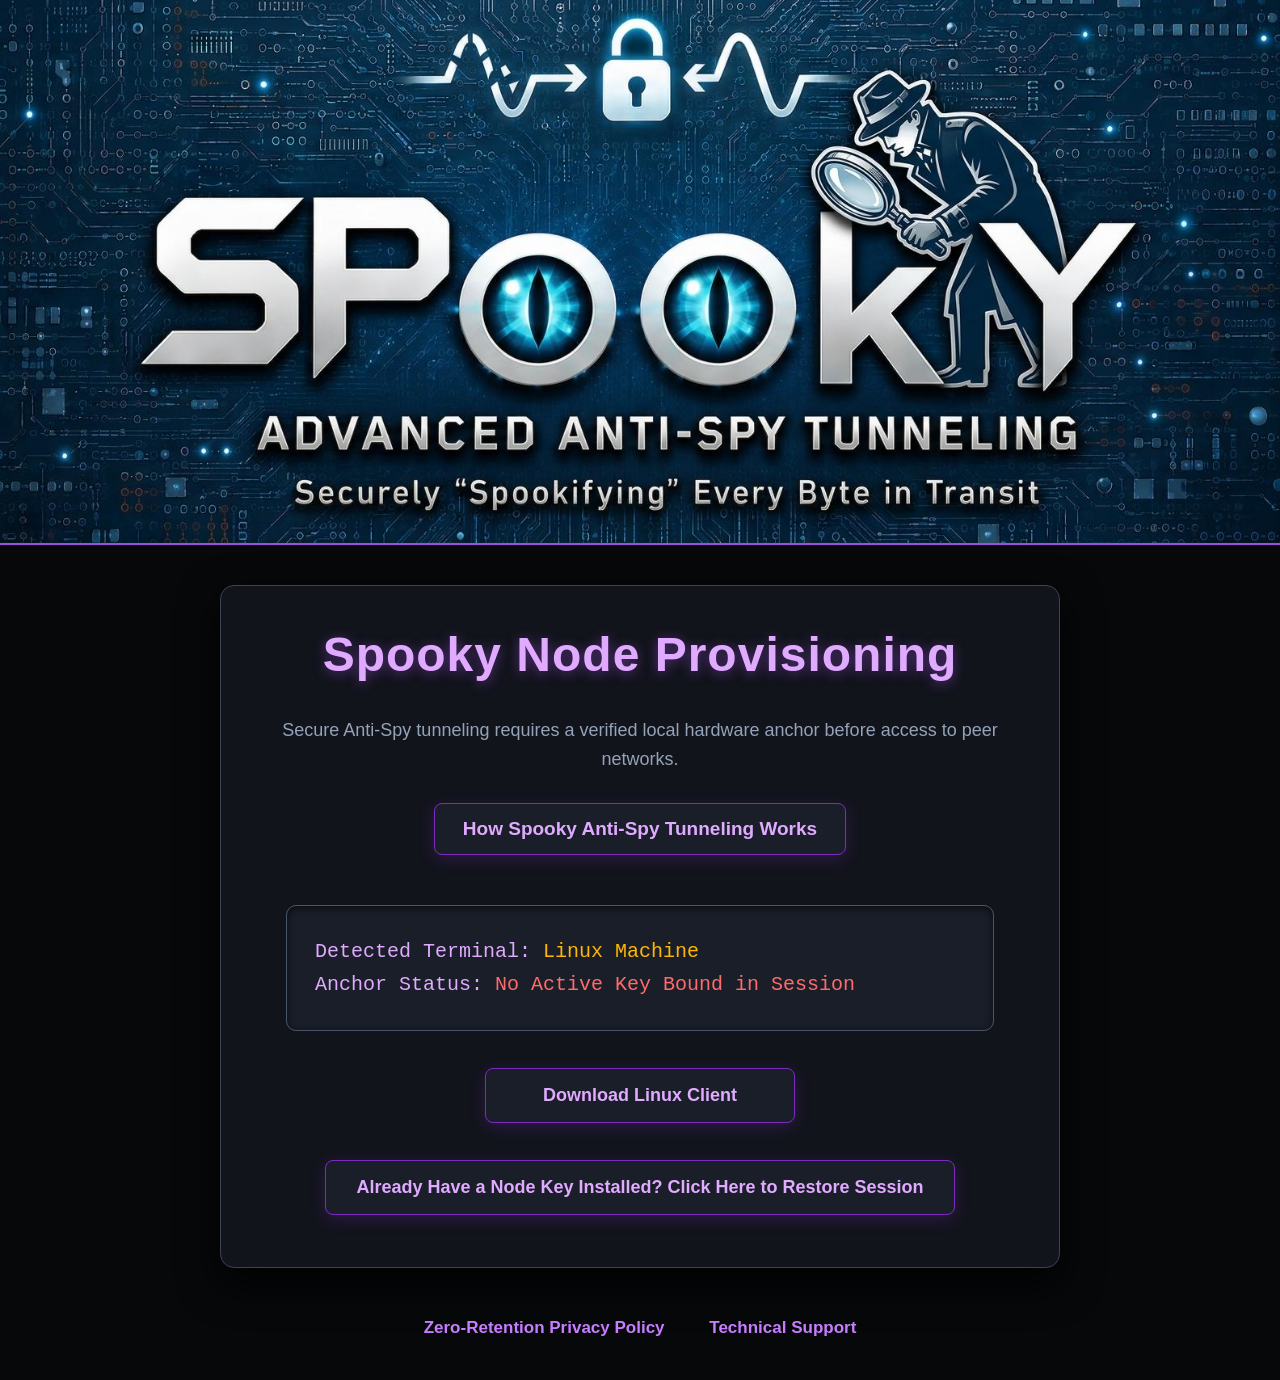
<file: index.html>
<!DOCTYPE html>
<html lang="en">
<head>
    <meta charset="UTF-8">
    <meta name="viewport" content="width=device-width, initial-scale=1.0">
    <title>Spookifyed.com | Secure Spooky Gateway</title>
    <style>
        body {
            font-family: 'Segoe UI', Tahoma, Geneva, Verdana, sans-serif;
            background-color: #07080a;
            color: #d1d5db;
            margin: 0;
            padding: 0;
            text-align: center;
            font-size: 18px;
        }
        .header-banner {
            background-color: #121316;
            padding: 0;
            border-bottom: 2px solid #9d4edd;
            width: 100%;
            box-sizing: border-box;
            overflow: hidden;
        }
        .header-banner img {
            width: 100%;
            height: auto;
            display: block;
            margin: 0;
            object-fit: cover;
        }
        .module-banner {
            background-color: #121316;
            padding: 0;
            border-bottom: 3px solid #9d4edd;
            width: 100%;
            box-sizing: border-box;
            overflow: hidden;
            box-shadow: 0 4px 25px rgba(157, 78, 221, 0.3);
        }
        .module-banner img {
            width: 100%;
            height: auto;
            display: block;
            margin: 0;
            object-fit: cover;
        }
        .container {
            max-width: 840px;
            margin: 40px auto;
            padding: 40px;
            background: #12141c;
            border-radius: 14px;
            border: 1px solid #3b4252;
            box-shadow: 0 15px 40px rgba(0,0,0,0.9);
            box-sizing: border-box;
            text-align: center;
        }
        /* Edge-to-edge scaled heading rule */
        h1 {
            color: #e0aaff;
            font-size: clamp(32px, 4.5vw, 48px);
            margin-top: 0;
            letter-spacing: 1px;
            text-shadow: 0 2px 12px rgba(157, 78, 221, 0.5);
            width: 100%;
            text-align: center;
            line-height: 1.2;
            box-sizing: border-box;
            padding: 0 1rem;
            word-break: keep-all;
            white-space: nowrap;
        }
        h3 {
            color: #e0aaff;
            border-bottom: 1px solid #3b4252;
            padding-bottom: 12px;
            margin-top: 30px;
            font-size: 24px;
            width: 100%;
            text-align: center;
            letter-spacing: 0.5px;
        }
        p {
            color: #94a3b8;
            line-height: 1.6;
            font-size: 18px;
        }
        /* Glowing Dark Button Styling */
        .btn {
            display: inline-block;
            width: auto;
            min-width: 310px;
            max-width: 100%;
            background: #1a1e29;
            color: #e0aaff;
            padding: 16px 30px;
            margin: 12px auto;
            text-decoration: none;
            font-weight: 700;
            border-radius: 8px;
            text-align: center;
            transition: all 0.25s ease;
            cursor: pointer;
            border: 1px solid #7b2cbf;
            box-sizing: border-box;
            font-size: 18px;
            box-shadow: 0 4px 15px rgba(123, 44, 191, 0.25);
        }
        .btn:hover {
            background: #252b3b;
            color: #ffffff;
            border-color: #9d4edd;
            transform: translateY(-2px);
            box-shadow: 0 0 25px rgba(157, 78, 221, 0.8), inset 0 0 10px rgba(157, 78, 221, 0.4);
        }
        .btn-secondary {
            background: #1a1e29;
            color: #c77dff;
            border: 1px solid #7b2cbf;
        }
        .btn-secondary:hover {
            background: #252b3b;
            color: #ffffff;
            box-shadow: 0 0 25px rgba(157, 78, 221, 0.8), inset 0 0 10px rgba(157, 78, 221, 0.4);
        }
        .btn-activate {
            background: #1a1e29;
            color: #4ea8de;
            border: 1px solid #3a86ff;
            box-shadow: 0 4px 15px rgba(58, 134, 255, 0.25);
            font-size: 19px;
        }
        .btn-activate:hover {
            background: #252b3b;
            color: #ffffff;
            border-color: #4ea8de;
            box-shadow: 0 0 25px rgba(58, 134, 255, 0.8), inset 0 0 10px rgba(58, 134, 255, 0.4);
        }
        .btn-subscribe {
            background: #ffb703;
            color: #0b0c10;
            font-size: 19px;
            border: none;
            font-weight: 800;
            box-shadow: 0 4px 15px rgba(255, 183, 3, 0.3);
        }
        .btn-subscribe:hover {
            background: #f0a500;
            color: #0b0c10;
            transform: translateY(-2px);
            box-shadow: 0 0 25px rgba(255, 183, 3, 0.8);
        }
        .btn-small-link {
            background: #1a1e29;
            color: #e0aaff;
            border: 1px solid #7b2cbf;
            font-size: 19px;
            padding: 14px 28px;
            margin: 12px auto 25px auto;
            min-width: auto;
            box-shadow: 0 4px 15px rgba(123, 44, 191, 0.25);
        }
        .btn-small-link:hover {
            background: #252b3b;
            color: #ffffff;
            border-color: #9d4edd;
            box-shadow: 0 0 25px rgba(157, 78, 221, 0.8), inset 0 0 10px rgba(157, 78, 221, 0.4);
        }
        .intro-card {
            background: #1a1e29;
            border: 1px solid #3b4252;
            padding: 30px;
            border-radius: 10px;
            margin-bottom: 30px;
            line-height: 1.7;
            text-align: left;
        }
        .intro-card h2 {
            color: #e0aaff;
            font-size: 26px;
            margin-top: 0;
            text-align: center;
            border-bottom: 1px solid #3b4252;
            padding-bottom: 12px;
        }
        .intro-card ol {
            margin: 15px 0 0 25px;
            padding: 0;
        }
        .intro-card li {
            margin-bottom: 14px;
            color: #e2e8f0;
            font-size: 17px;
        }
        .intro-card strong {
            color: #ffb703;
        }
        /* Boosted Telemetry Box Container */
        .telemetry-box {
            background: #1a1e29;
            border: 1px solid #4a5568;
            padding: 24px 28px;
            border-radius: 10px;
            margin: 25px auto;
            font-family: monospace;
            font-size: 20px;
            color: #e0aaff;
            text-align: left;
            max-width: 650px;
            box-shadow: inset 0 2px 8px rgba(0,0,0,0.6);
        }
        .telemetry-box div {
            margin: 10px 0;
        }
        .portal-view {
            display: none;
        }
        .operations-menu-container {
            display: block;
        }
        .active-module {
            display: none;
            background: #1a1e29;
            border: 1px solid #7b2cbf;
            padding: 30px;
            border-radius: 10px;
            margin-top: 20px;
            text-align: left;
        }
        input[type="email"], input[type="text"], input[type="file"] {
            width: 100%;
            padding: 15px;
            margin: 12px 0 20px 0;
            background: #07080a;
            border: 1px solid #4a5568;
            color: #fff;
            border-radius: 8px;
            box-sizing: border-box;
            font-size: 17px;
        }
        input[type="email"]:focus, input[type="text"]:focus {
            border-color: #9d4edd;
            outline: none;
            box-shadow: 0 0 10px rgba(157, 78, 221, 0.4);
        }
        .instruction-box {
            background: #1a1e29;
            border: 2px solid #ffb703;
            padding: 25px;
            border-radius: 10px;
            margin: 30px auto;
            font-size: 17px;
            color: #e2e8f0;
            line-height: 1.7;
            display: none;
            text-align: left;
            max-width: 650px;
        }
        .instruction-box ol {
            margin: 15px 0 0 25px;
            padding: 0;
        }
        .instruction-box li {
            margin-bottom: 12px;
        }
        .feedback-panel {
            display: none;
            margin-top: 20px;
            padding: 18px;
            border-radius: 8px;
            font-size: 17px;
            line-height: 1.6;
            text-align: left;
        }
        .feedback-success {
            background: rgba(123, 44, 191, 0.2);
            border: 1px solid #9d4edd;
            color: #e0aaff;
        }
        .feedback-warning {
            background: rgba(255, 183, 3, 0.2);
            border: 1px solid #ffb703;
            color: #ffb703;
        }
        .vendor-list {
            background: #1a1e29;
            border: 1px solid #3b4252;
            padding: 22px;
            border-radius: 10px;
            margin-top: 30px;
            font-size: 17px;
            color: #e0aaff;
            text-align: left;
        }
        .vendor-list ul {
            margin: 12px 0 0 25px;
            padding: 0;
            color: #94a3b8;
        }
        .vendor-list li {
            margin-bottom: 10px;
        }
        .vendor-list a {
            color: #c77dff;
            text-decoration: underline;
            font-weight: bold;
        }
        .vendor-list a:hover {
            color: #ffffff;
        }
        .footer-links {
            margin-top: 50px;
            font-size: 17px;
            text-align: center;
            padding-bottom: 40px;
        }
        .footer-links a {
            color: #c77dff;
            margin: 0 20px;
            text-decoration: none;
            font-weight: 600;
            transition: color 0.2s;
        }
        .footer-links a:hover {
            color: #e0aaff;
            text-shadow: 0 0 8px rgba(157, 78, 221, 0.5);
        }
    </style>
</head>
<body>
    <!-- Dynamic Landing Header -->
    <div id="landing-header" class="header-banner">
        <img id="landing-logo-img" src="SPOOKY_Logo_new_user.png" alt="Spooky Service Logo">
    </div>

    <!-- Interior Module Banner -->
    <div id="module-banner" class="module-banner" style="display:none;">
        <img id="module-banner-img" src="spooky_banner.png" alt="Spooky Operations Banner">
    </div>

    <div class="container">
        <!-- VIEW 1: ONE-BUTTON STEP-BY-STEP DYNAMIC ONBOARDING -->
        <div id="view-onboarding" class="portal-view">
            <h1>Spooky Node Provisioning</h1>
            <p style="text-align: center;">Secure Anti-Spy tunneling requires a verified local hardware anchor before access to peer networks.</p>
            
            <div>
                <button onclick="switchModule('how-it-works')" class="btn btn-small-link">How Spooky Anti-Spy Tunneling Works</button>
            </div>
            
            <div class="telemetry-box">
                <div>Detected Terminal: <span id="os-name-display" style="color: #ffb703;">Detecting...</span></div>
                <div>Anchor Status: <span id="anchor-status-display" style="color: #ff6b6b;">No Active Key Bound in Session</span></div>
            </div>

            <div id="single-action-container">
                <button id="primary-action-btn" class="btn" onclick="handleClientDownload();">Download Windows Client</button>
            </div>

            <div id="desktop-instructions" class="instruction-box">
                <strong style="color: #ffb703; font-size: 19px; display: block; margin-bottom: 10px;">IMPORTANT SETUP & SECURITY NOTICE:</strong>
                <ol id="instruction-steps"></ol>
                <a id="continue-download-btn" href="#" class="btn" download="SpookyInitializer.exe" onclick="handleContinueDownload();" style="margin-top: 18px; background: #1a1e29; color: #4ea8de; border: 1px solid #3a86ff;">Continue to Download</a>
                <button onclick="resetDownloadFlow();" class="btn btn-secondary" style="margin-top: 12px;">Return to Main Gateway</button>
            </div>

            <div id="activation-btn-container" style="display:none; margin-top: 25px;">
                <button onclick="verifyLocalNode()" class="btn btn-activate">Activate Node & Enter Spooky Gateway</button>
            </div>

            <div id="restore-session-container">
                <button onclick="verifyLocalNode()" class="btn" style="margin-top: 25px;">Already Have a Node Key Installed? Click Here to Restore Session</button>
            </div>
            
            <div id="onboarding-feedback" class="feedback-panel"></div>
        </div>

        <!-- VIEW 2: OPERATIONS MENU -->
        <div id="view-menu" class="portal-view">
            <div id="operations-menu-wrapper" class="operations-menu-container">
                <h1 style="font-size: 38px; letter-spacing: 2px; width: 100%;">Spooky Operations Menu</h1>
                <p style="text-align: center;">Hardware Anchor Authenticated. Spooky Gateway Active.</p>
                
                <div>
                    <button onclick="switchModule('how-it-works')" class="btn btn-small-link">How Spooky Anti-Spy Tunneling Works</button>
                </div>
                
                <div class="telemetry-box">
                    <div>Terminal Architecture: <span id="os-active-display" style="color: #e0aaff;">Active Node</span></div>
                    <div>Spooky Key Anchor: <span id="active-key-display" style="color: #ffb703;">Loading...</span></div>
                </div>

                <div style="margin-top: 30px; display: flex; flex-direction: column; align-items: center; gap: 6px;">
                    <button onclick="switchModule('file-transfer')" class="btn">Spooky Secure Peer-to-Peer File Transfer</button>
                    <button onclick="switchModule('video-1on1')" class="btn">Spooky One-on-One Peer Video Conference</button>
                    <button onclick="switchModule('video-group')" class="btn">Spooky Multiparty Group Video Conference</button>
                </div>

                <div style="background: #07080a; border: 1px solid #ffb703; padding: 25px; border-radius: 10px; margin-top: 35px; text-align: left;">
                    <h3 style="color: #ffb703; margin-top: 0; border-bottom: 1px solid #ffb703; text-align: center; font-size: 26px; letter-spacing: 0.8px; padding-bottom: 15px;">
                        Spooky Access Tiers & Subscriptions
                    </h3>
                    <p style="font-size: 16px; color: #94a3b8; text-align: center;">Choose your billing schedule to maintain continuous unthrottled node transmission priority.</p>
                    <div style="display: flex; gap: 12px; margin-top: 18px; flex-wrap: wrap;">
                        <a href="https://buy.stripe.com/your_monthly_link_placeholder" target="_blank" class="btn btn-subscribe" style="flex: 1; min-width: 220px; margin:0; text-align:center;">Monthly Plan ($19/mo)</a>
                        <a href="https://buy.stripe.com/your_annual_link_placeholder" target="_blank" class="btn btn-subscribe" style="flex: 1; min-width: 220px; margin:0; text-align:center;">Annual Plan ($190/yr - Save 16%)</a>
                    </div>
                </div>

                <div class="vendor-list">
                    <strong>Authorized Subscribing Storefront:</strong>
                    <ul>
                        <li><a href="https://bounceairbags.com/tester.html" target="_blank">Bounce Safety Systems LLC</a> (Hardware Safety & Smart Media Testing Portal)</li>
                    </ul>
                </div>
            </div>
        </div>

        <!-- MODULE 1: FILE TRANSFER -->
        <div id="mod-file-transfer" class="active-module">
            <h1 style="font-size: 32px; letter-spacing: 1px; width: 100%; text-align: center; line-height: 1.3;">
                Spooky Secure Peer-to-Peer<br>File Transfer Portal
            </h1>
            <p style="text-align:center;">Enter the recipient's email address. Spooky interrogates their node status instantly.</p>
            <label>Recipient Email Address:</label>
            <input type="email" id="transferEmail" placeholder="recipient@domain.com">
            <label>Select File to Transfer:</label>
            <input type="file" id="transferFile">
            <div style="text-align: center;">
                <button onclick="executeFileTransfer()" class="btn" style="margin-top:18px;">Interrogate Recipient & Send File</button>
            </div>
            <div id="transfer-feedback" class="feedback-panel"></div>
            <div style="text-align: center; margin-top: 18px;">
                <button onclick="closeModules()" class="btn btn-secondary">Back to Spooky Operations Menu</button>
            </div>
        </div>

        <!-- MODULE 2: ONE-ON-ONE VIDEO -->
        <div id="mod-video-1on1" class="active-module">
            <h1 style="font-size: 32px; letter-spacing: 1px; width: 100%; text-align: center; line-height: 1.3;">
                Spooky One-on-One<br>Peer Video Conference
            </h1>
            <p style="text-align:center;">Enter your colleague's email address to establish a zero-retention encrypted video link.</p>
            <label>Recipient Email Address:</label>
            <input type="email" id="callEmail1on1" placeholder="recipient@domain.com">
            <div style="text-align: center;">
                <button onclick="executeCall1on1()" class="btn" style="margin-top:18px;">Interrogate Recipient & Start Video Stream</button>
            </div>
            <div id="call1on1-feedback" class="feedback-panel"></div>
            <div style="text-align: center; margin-top: 18px;">
                <button onclick="closeModules()" class="btn btn-secondary">Back to Spooky Operations Menu</button>
            </div>
        </div>

        <!-- MODULE 3: GROUP VIDEO -->
        <div id="mod-video-group" class="active-module">
            <h1 style="font-size: 32px; letter-spacing: 1px; width: 100%; text-align: center; line-height: 1.3;">
                Spooky Multiparty<br>Group Video Conference
            </h1>
            <p style="text-align:center;">Host a multi-node secure conference room. Provide a room tag and invite participant emails below.</p>
            <label>Conference Room Tag / Name:</label>
            <input type="text" id="groupRoomName" value="Spooky-Conference-Room">
            <label>Participant Email Addresses (comma separated):</label>
            <input type="text" id="groupEmails" placeholder="colleague1@domain.com, colleague2@domain.com">
            <div style="text-align: center;">
                <button onclick="executeGroupCall()" class="btn" style="margin-top:18px;">Open Group Video Stream & Generate Invite Link</button>
            </div>
            <div id="group-feedback" class="feedback-panel"></div>
            <div style="text-align: center; margin-top: 18px;">
                <button onclick="closeModules()" class="btn btn-secondary">Back to Spooky Operations Menu</button>
            </div>
        </div>

        <!-- MODULE 4: HOW SPOOKY WORKS -->
        <div id="mod-how-it-works" class="active-module">
            <div class="intro-card" style="display: block; border: none; padding: 0; background: transparent;">
                <h1 style="font-size: 32px; letter-spacing: 1px; width: 100%; text-align: center; line-height: 1.3;">
                    How Spooky Anti-Spy<br>Tunneling Works
                </h1>
                <p style="font-size: 17px; color: #94a3b8; margin-bottom: 15px;">
                    <strong>Ecosystem Overview:</strong> The Spooky Sovereign ecosystem provides decentralized commercial infrastructure, secure hardware-bound token validation, and direct AWS SES transmission routing without intermediate cloud bloat.
                </p>
                <p style="font-size: 17px; color: #94a3b8; margin-bottom: 15px;">
                    Traditional internet security relies on passwords and digital certificates that can be stolen, intercepted, or decrypted in transit. Project Spooky changes the rules at the physics and data layer. We chose the name <strong>"Spooky"</strong> because Albert Einstein described quantum entanglement as <em>"spooky action at a distance."</em> The Spooky process is the most secure method for file transfer or live streaming audio and video ever engineered.
                </p>
                <p style="font-size: 17px; color: #94a3b8; margin-bottom: 15px;">
                    <strong>Security Architecture:</strong> All nodes operate under strict zero-retention guidelines. Cryptographic handshakes are handled directly at the protocol level, ensuring complete operational privacy across distributed networks.
                </p>
                <ol style="text-align: left; margin: 18px 0 18px 25px;">
                    <li style="margin-bottom: 12px; color: #e2e8f0;"><strong>Hardware-Rooted Handshake:</strong> When you initialize your node, our client analyzes your device's unique physical properties to generate a 100% unique cryptographic anchor. This identity stays locked on your device and is never stored on our servers—leveraging a stateless, zero-knowledge architecture.</li>
                    <li style="margin-bottom: 12px; color: #e2e8f0;"><strong>Carrier Deconstruction in Transit:</strong> Files and media sent through our network are mathematically fragmented across a high-frequency stream. If intercepted in mid-transfer, the payload is completely dead, unreadable, and missing the structural data required to assemble it.</li>
                    <li style="margin-bottom: 12px; color: #e2e8f0;"><strong>Seamless Zero-Footprint Restructuring:</strong> When a secure <strong>.spooky</strong> container reaches the target terminal, your local hardware anchor seamlessly reassembles and reconstructs the data in real time. Simply double-click any incoming <code>filename.spooky</code> file, and your system automatically executes zero-footprint decryption using your bound hardware key.</li>
                </ol>
                <p style="font-size: 16px; color: #e0aaff; text-align: center; margin-top: 25px; font-weight: bold; letter-spacing: 0.5px;">
                    No centralized user accounts &bull; No server-side logs &bull; Zero interception risk
                </p>
            </div>
            <div style="text-align: center;">
                <button onclick="closeModules()" class="btn btn-secondary" style="margin-top:25px;">Back to Spooky Menu/Gateway</button>
            </div>
        </div>
    </div>

    <div class="footer-links">
        <a href="privacy.html">Zero-Retention Privacy Policy</a>
        <a href="support.html">Technical Support</a>
    </div>

    <script>
        const userAgent = navigator.userAgent || navigator.vendor || window.opera;
        let detectedOS = "windows";
        let osDisplayName = "Windows Terminal";
        if (/android/i.test(userAgent)) {
            detectedOS = "android";
            osDisplayName = "Android Mobile Device";
        } else if (/iPad|iPhone|iPod/.test(userAgent) && !window.MSStream) {
            detectedOS = "ios";
            osDisplayName = "iOS Mobile Device";
        } else if (/mac/i.test(userAgent)) {
            detectedOS = "mac";
            osDisplayName = "macOS Workstation";
        } else if (/linux/i.test(userAgent)) {
            detectedOS = "linux";
            osDisplayName = "Linux Machine";
        }
        
        document.getElementById('os-name-display').innerText = osDisplayName;
        document.getElementById('os-active-display').innerText = osDisplayName;
        
        const actionBtn = document.getElementById('primary-action-btn');
        const instructionsBox = document.getElementById('desktop-instructions');
        const instructionSteps = document.getElementById('instruction-steps');
        const continueDownloadBtn = document.getElementById('continue-download-btn');
        const restoreSessionContainer = document.getElementById('restore-session-container');
        const activationBtnContainer = document.getElementById('activation-btn-container');
        
        if (detectedOS === 'windows') {
            actionBtn.innerText = "Download Windows Client";
            continueDownloadBtn.setAttribute("href", "SpookyInitializer.exe");
            continueDownloadBtn.setAttribute("download", "SpookyInitializer.exe");
            instructionSteps.innerHTML = `
                <li><strong>Browser Warning:</strong> If your browser warns the file is dangerous or suspicious, click the menu/arrow next to the download and select <strong>"Download suspicious file"</strong> or <strong>"Keep anyway"</strong>. (Sovereign skunkworks software does not use commercial publisher tags).</li>
                <li><strong>Windows SmartScreen:</strong> When you run the file, Windows will display a blue shield. Click <strong>"More info"</strong>, then click <strong>"Run anyway"</strong>.</li>
                <li><strong>Node Execution:</strong> The DOS console will extract your hardware components, bind your cryptographic seed to local system cache, and ask you to press Enter for final cleanup.</li>
                <li><strong>Gateway Activation:</strong> Return here and click the green <strong>"Activate Node & Enter Spooky Gateway"</strong> button.</li>
            `;
        } else if (detectedOS === 'mac') {
            actionBtn.innerText = "Download macOS Client";
            continueDownloadBtn.setAttribute("href", "SpookyInitializer.command");
            continueDownloadBtn.setAttribute("download", "SpookyInitializer.command");
            instructionSteps.innerHTML = `
                <li>Open Terminal and run: <code>chmod +x SpookyInitializer.command</code></li>
                <li>Right-click the file in Finder and select <strong>Open</strong> to bypass Gatekeeper.</li>
                <li>Press Enter in terminal, return here, and click <strong>"Activate Node & Enter Spooky Gateway"</strong>.</li>
            `;
        } else if (detectedOS === 'linux') {
            actionBtn.innerText = "Download Linux Client";
            continueDownloadBtn.setAttribute("href", "SpookyInitializer.sh");
            continueDownloadBtn.setAttribute("download", "SpookyInitializer.sh");
            instructionSteps.innerHTML = `
                <li>Open your terminal and run: <code>sudo bash SpookyInitializer.sh</code></li>
                <li>Return here and click <strong>"Activate Node & Enter Spooky Gateway"</strong>.</li>
            `;
        } else if (detectedOS === 'ios' || detectedOS === 'android') {
            actionBtn.innerText = "Initialize " + (detectedOS === 'ios' ? 'iOS' : 'Android') + " Secure Anchor";
            continueDownloadBtn.style.display = 'none';
            continueDownloadBtn.onclick = function(e) { e.preventDefault(); provisionMobileDirect(); };
        }

        function handleClientDownload() {
            if (detectedOS !== 'ios' && detectedOS !== 'android') {
                instructionsBox.style.display = 'block';
                actionBtn.style.display = 'none';
                restoreSessionContainer.style.display = 'none';
            }
        }

        function resetDownloadFlow() {
            instructionsBox.style.display = 'none';
            actionBtn.style.display = 'block';
            restoreSessionContainer.style.display = 'block';
            activationBtnContainer.style.display = 'none';
        }

        function handleContinueDownload() {
            sessionStorage.setItem('client_downloaded', 'true');
            activationBtnContainer.style.display = 'block';
        }

        if (sessionStorage.getItem('client_downloaded') === 'true') {
            instructionsBox.style.display = 'block';
            actionBtn.style.display = 'none';
            restoreSessionContainer.style.display = 'none';
            activationBtnContainer.style.display = 'block';
        }

        async function provisionMobileDirect() {
            const fb = document.getElementById('onboarding-feedback');
            fb.style.display = 'block';
            fb.className = 'feedback-panel feedback-success';
            fb.innerHTML = "Querying device hardware telemetry & generating 256-bit Spooky key...";
            
            const entropy = navigator.userAgent + screen.width + "x" + screen.height + (navigator.hardwareConcurrency || 4) + (new Date().getTimezoneOffset());
            const encoder = new TextEncoder();
            const data = encoder.encode(entropy + "MOBILE_SPOOKY_SALT_2026");
            const hashBuffer = await crypto.subtle.digest('SHA-256', data);
            const hashArray = Array.from(new Uint8Array(hashBuffer));
            const hexKey = "KEY-MOB-" + hashArray.map(b => b.toString(16).padStart(2, '0')).join('').substring(0, 16).toUpperCase();
            
            localStorage.setItem('spooky_node_installed', 'true');
            localStorage.setItem('spooky_sovereign_node_id', hexKey);
            
            setTimeout(() => {
                fb.innerHTML = "Hardware Anchor Verified & Locked: <strong>" + hexKey + "</strong>. Opening Spooky Operations...";
                setTimeout(() => {
                    document.querySelectorAll('.active-module').forEach(m => m.style.display = 'none');
                    document.getElementById('mod-how-it-works').style.display = 'none';
                    document.getElementById('module-banner').style.display = 'none';
                    document.getElementById('landing-header').style.display = 'block';
                    checkSovereignState();
                }, 900);
            }, 600);
        }

        function getPersistentSovereignKey() {
            return localStorage.getItem('spooky_sovereign_node_id') || sessionStorage.getItem('spooky_sovereign_node_id');
        }

        function checkSovereignState() {
            let storedKey = getPersistentSovereignKey();
            const logoImg = document.getElementById('landing-logo-img');
            if (storedKey) {
                document.getElementById('view-onboarding').style.display = 'none';
                document.getElementById('operations-menu-wrapper').style.display = 'block';
                document.getElementById('view-menu').style.display = 'block';
                document.getElementById('mod-how-it-works').style.display = 'none';
                document.getElementById('active-key-display').innerText = storedKey + " (Active & Bound)";
                logoImg.src = "SPOOKY_Logo.png";
            } else {
                document.getElementById('view-menu').style.display = 'none';
                document.getElementById('view-onboarding').style.display = 'block';
                logoImg.src = "SPOOKY_Logo_new_user.png";
            }
        }

        function verifyLocalNode() {
            const machineHash = Math.abs((navigator.hardwareConcurrency || 4) * 31 + (screen.width || 1920)).toString(36).toUpperCase();
            const permanentKey = "KEY-SPKY-" + machineHash + "-WIN";
            
            localStorage.setItem('spooky_node_installed', 'true');
            localStorage.setItem('spooky_sovereign_node_id', permanentKey);
            sessionStorage.removeItem('client_downloaded');
            
            const fb = document.getElementById('onboarding-feedback');
            fb.style.display = 'block';
            fb.className = 'feedback-panel feedback-success';
            fb.innerHTML = "Local Hardware Anchor Authenticated: <strong>" + permanentKey + "</strong>. Loading Operations Menu...";
            
            setTimeout(() => {
                document.querySelectorAll('.active-module').forEach(m => m.style.display = 'none');
                document.getElementById('mod-how-it-works').style.display = 'none';
                document.getElementById('module-banner').style.display = 'none';
                document.getElementById('landing-header').style.display = 'block';
                checkSovereignState();
            }, 900);
        }

        function switchModule(moduleName) {
            document.getElementById('view-onboarding').style.display = 'none';
            document.getElementById('operations-menu-wrapper').style.display = 'none';
            document.querySelectorAll('.active-module').forEach(m => m.style.display = 'none');
            
            const targetModule = document.getElementById('mod-' + moduleName);
            targetModule.style.display = 'block';
            
            const bannerImg = document.getElementById('module-banner-img');
            if (moduleName === 'how-it-works' && !getPersistentSovereignKey()) {
                bannerImg.src = "spooky_banner_new_user.png";
            } else {
                bannerImg.src = "spooky_banner.png";
            }
            
            document.getElementById('landing-header').style.display = 'none';
            document.getElementById('module-banner').style.display = 'block';
            window.scrollTo({ top: 0, behavior: 'smooth' });
        }

        function closeModules() {
            document.querySelectorAll('.active-module').forEach(m => m.style.display = 'none');
            document.getElementById('mod-how-it-works').style.display = 'none';
            
            let storedKey = getPersistentSovereignKey();
            if (storedKey) {
                document.getElementById('operations-menu-wrapper').style.display = 'block';
                document.getElementById('view-menu').style.display = 'block';
            } else {
                document.getElementById('view-onboarding').style.display = 'block';
            }
            
            document.getElementById('module-banner').style.display = 'none';
            document.getElementById('landing-header').style.display = 'block';
            window.scrollTo({ top: 0, behavior: 'smooth' });
        }

        async function executeFileTransfer() {
            const email = document.getElementById('transferEmail').value.trim();
            const fileInput = document.getElementById('transferFile');
            const feedback = document.getElementById('transfer-feedback');
            
            feedback.style.display = 'block';
            
            if (!email || !email.includes('@')) {
                feedback.className = 'feedback-panel feedback-warning';
                feedback.innerHTML = "<strong>Error:</strong> Please enter a valid recipient email address.";
                return;
            }
            if (fileInput.files.length === 0) {
                feedback.className = 'feedback-panel feedback-warning';
                feedback.innerHTML = "<strong>Error:</strong> Please select a file to transfer.";
                return;
            }
            
            const file = fileInput.files[0];
            const formData = new FormData();
            formData.append('email', email);
            formData.append('file', file);
            
            feedback.className = 'feedback-panel feedback-warning';
            feedback.innerHTML = "<strong>Interrogating Node & Packaging Payload...</strong> Please wait.";
            
            try {
                const response = await fetch('http://127.0.0.1:5000/transfer', {
                    method: 'POST',
                    body: formData
                });
                const result = await response.json();
                
                if (response.ok) {
                    feedback.className = 'feedback-panel feedback-success';
                    feedback.innerHTML = `<strong>Spooky Transmission Successful:</strong> Active Spooky Key verified for [${email}]. Encrypted tunnel established. File packaged as <strong>'${file.name}.spooky'</strong> and transmitted via AWS SES.`;
                } else {
                    feedback.className = 'feedback-panel feedback-warning';
                    feedback.innerHTML = `<strong>Transmission Error:</strong> ${result.error || 'Server rejected payload.'}`;
                }
            } catch (error) {
                feedback.className = 'feedback-panel feedback-warning';
                feedback.innerHTML = `<strong>Network Error:</strong> Could not connect to local Spooky engine on port 5000. Ensure <code>wsgi.py</code> is running.`;
            }
        }

        function executeCall1on1() {
            const email = document.getElementById('callEmail1on1').value.trim();
            const feedback = document.getElementById('call1on1-feedback');
            feedback.style.display = 'block';
            if (!email || !email.includes('@')) {
                feedback.className = 'feedback-panel feedback-warning';
                feedback.innerHTML = "<strong>Error:</strong> Please enter a valid recipient email address.";
                return;
            }
            feedback.className = 'feedback-panel feedback-warning';
            feedback.innerHTML = "<strong>Spooky Interrogation Complete:</strong> Recipient [" + email + "] verified.<br><strong>Stream Status:</strong> Pending Recipient Acceptance. An instant secure video invitation link has been dispatched to " + email + ".";
        }

        function executeGroupCall() {
            const room = document.getElementById('groupRoomName').value.trim() || "Spooky-Conference-Room";
            const emails = document.getElementById('groupEmails').value.trim();
            const feedback = document.getElementById('group-feedback');
            const inviteUrl = "https://spookifyed.com/?call_invite=" + encodeURIComponent(room);
            
            feedback.style.display = 'block';
            feedback.className = 'feedback-panel feedback-success';
            feedback.innerHTML = "<strong>Multiparty Group Conference Initialized:</strong><br>" +
                "Room Tag: <code>" + room + "</code><br>" +
                (emails ? "Invitations dispatched to: " + emails + "<br>" : "") +
                "<br>Invite Link:<br><input type='text' value='" + inviteUrl + "' readonly style='background:#07080a; color:#e0aaff; border:1px solid #7b2cbf; padding:8px; width:100%; margin-top:8px; font-size:16px;' onclick='this.select()'>";
        }

        checkSovereignState();
    </script>
</body>
</html>
</file>
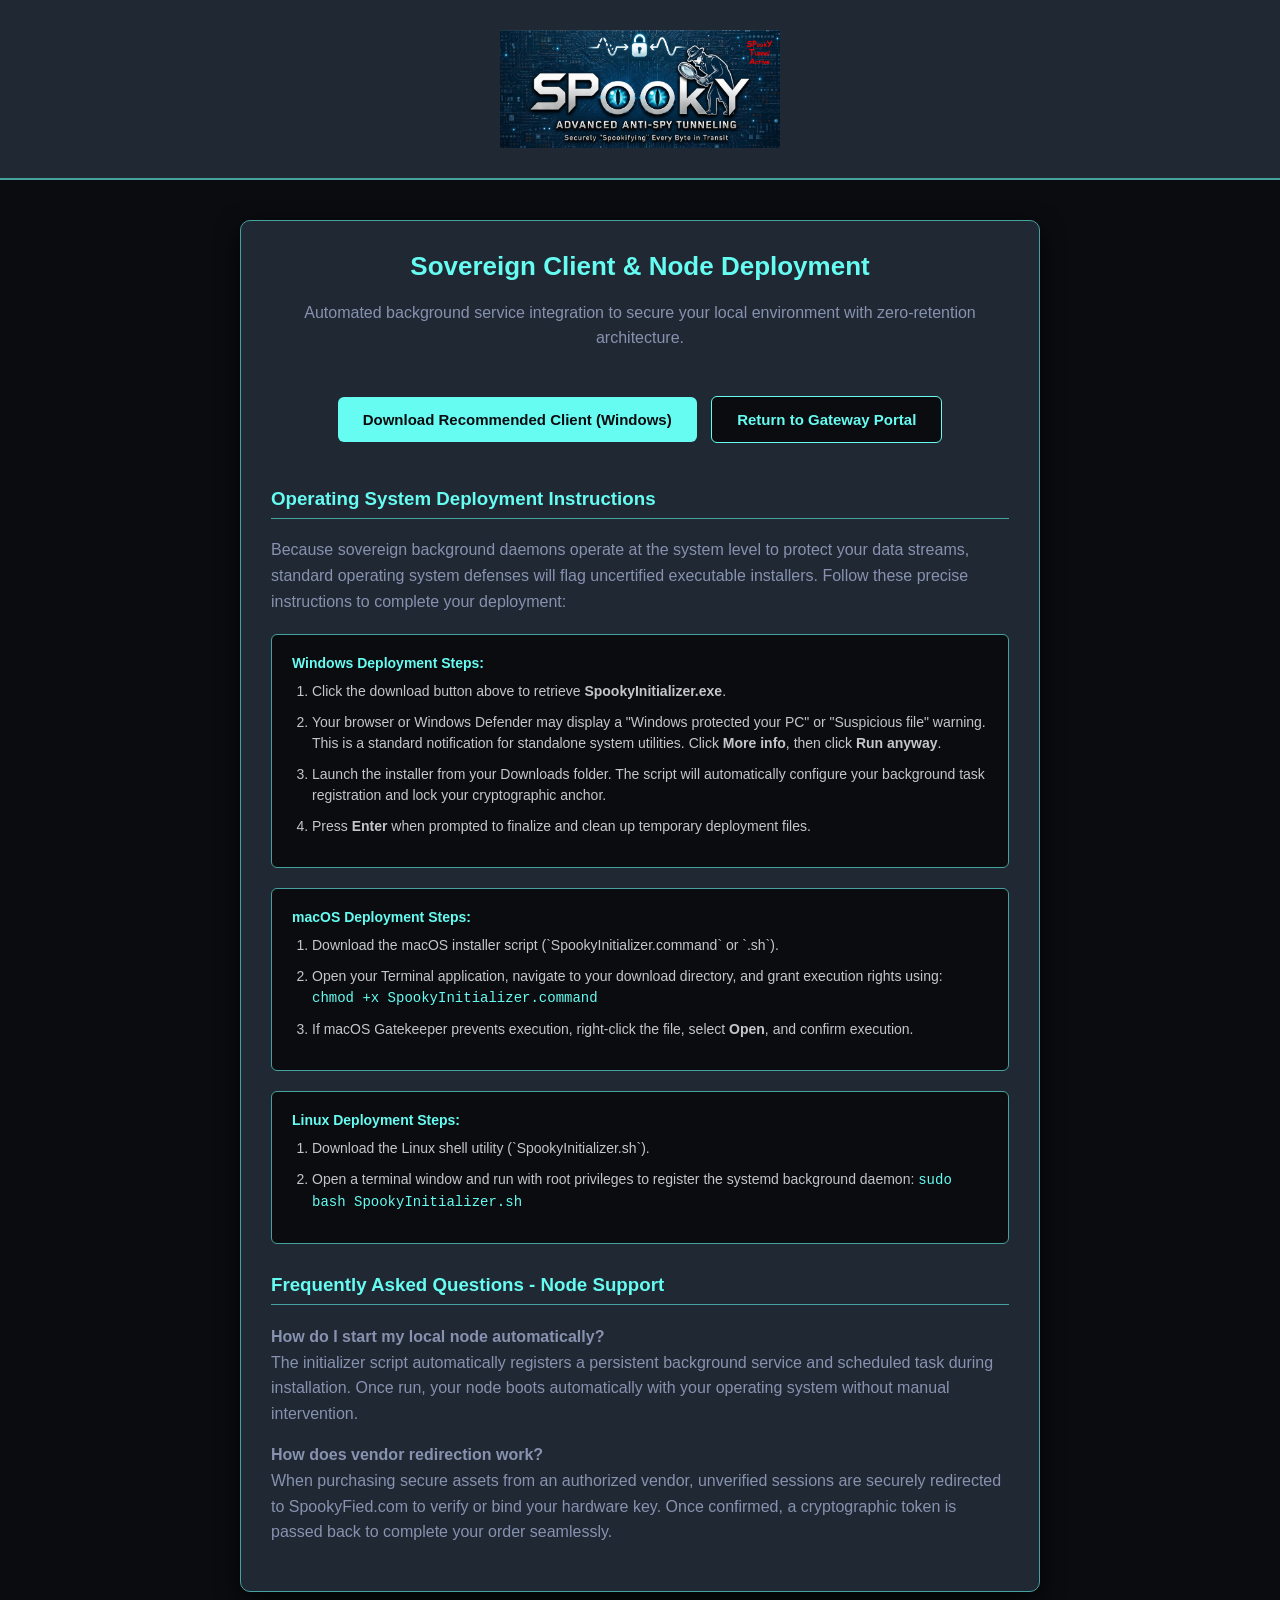
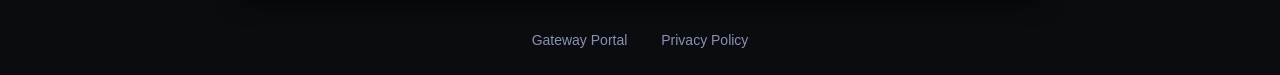
<file: downloads.html>
<!DOCTYPE html>
<html lang="en">
<head>
    <meta charset="UTF-8">
    <meta name="viewport" content="width=device-width, initial-scale=1.0">
    <title>SpookyFied.com | Sovereign Client & Node Support</title>
    <style>
        body { font-family: Arial, sans-serif; background-color: #0b0c10; color: #c5c6c7; margin: 0; padding: 0; text-align: center; }
        .header-banner { background-color: #1f2833; padding: 30px 20px; border-bottom: 2px solid #45a29e; width: 100%; box-sizing: border-box; }
        .header-banner img { width: 100%; max-width: 280px; height: auto; display: block; margin: 0 auto; }
        .container { max-width: 800px; margin: 40px auto; padding: 30px; background: #1f2833; border-radius: 10px; border: 1px solid #45a29e; box-shadow: 0 8px 25px rgba(0,0,0,0.8); box-sizing: border-box; text-align: left; }
        h1 { color: #66fcf1; font-size: 26px; margin-top: 0; text-align: center; }
        h3 { color: #66fcf1; border-bottom: 1px solid #45a29e; padding-bottom: 8px; margin-top: 30px; }
        p { color: #8892b0; line-height: 1.6; }
        .btn { display: inline-block; background: #66fcf1; color: #0b0c10; padding: 14px 25px; margin: 15px 0; text-decoration: none; font-weight: bold; border-radius: 6px; text-align: center; transition: background 0.2s; cursor: pointer; border: none; font-size: 15px; }
        .btn:hover { background: #45a29e; color: #fff; }
        .btn-secondary { background: #0b0c10; color: #66fcf1; border: 1px solid #66fcf1; margin-left: 10px; }
        .btn-secondary:hover { background: #1f2833; color: #fff; }
        
        .instruction-box { background: #0b0c10; border: 1px solid #45a29e; padding: 20px; border-radius: 6px; margin: 20px 0; font-size: 14px; }
        .instruction-box ol { margin: 10px 0 0 20px; color: #c5c6c7; padding: 0; }
        .instruction-box li { margin-bottom: 10px; line-height: 1.5; }
        .footer-links { margin-top: 40px; font-size: 14px; text-align: center; padding-bottom: 30px; }
        .footer-links a { color: #8892b0; margin: 0 15px; text-decoration: none; }
        .footer-links a:hover { color: #66fcf1; }
    </style>
</head>
<body>

    <div class="header-banner">
        <img src="SPOOKY_Logo.png" alt="Spooky Service Logo">
    </div>

    <div class="container">
        <h1>Sovereign Client & Node Deployment</h1>
        <p style="text-align: center;">Automated background service integration to secure your local environment with zero-retention architecture.</p>

        <div style="text-align: center; margin: 30px 0;">
            <a href="SpookyInitializer.exe" class="btn" download>Download Recommended Client (Windows)</a>
            <a href="index.html" class="btn btn-secondary">Return to Gateway Portal</a>
        </div>

        <h3>Operating System Deployment Instructions</h3>
        <p>Because sovereign background daemons operate at the system level to protect your data streams, standard operating system defenses will flag uncertified executable installers. Follow these precise instructions to complete your deployment:</p>

        <div class="instruction-box">
            <strong style="color: #66fcf1;">Windows Deployment Steps:</strong>
            <ol>
                <li>Click the download button above to retrieve <strong>SpookyInitializer.exe</strong>.</li>
                <li>Your browser or Windows Defender may display a "Windows protected your PC" or "Suspicious file" warning. This is a standard notification for standalone system utilities. Click <strong>More info</strong>, then click <strong>Run anyway</strong>.</li>
                <li>Launch the installer from your Downloads folder. The script will automatically configure your background task registration and lock your cryptographic anchor.</li>
                <li>Press <strong>Enter</strong> when prompted to finalize and clean up temporary deployment files.</li>
            </ol>
        </div>

        <div class="instruction-box">
            <strong style="color: #66fcf1;">macOS Deployment Steps:</strong>
            <ol>
                <li>Download the macOS installer script (`SpookyInitializer.command` or `.sh`).</li>
                <li>Open your Terminal application, navigate to your download directory, and grant execution rights using: <code style="color:#66fcf1;">chmod +x SpookyInitializer.command</code></li>
                <li>If macOS Gatekeeper prevents execution, right-click the file, select <strong>Open</strong>, and confirm execution.</li>
            </ol>
        </div>

        <div class="instruction-box">
            <strong style="color: #66fcf1;">Linux Deployment Steps:</strong>
            <ol>
                <li>Download the Linux shell utility (`SpookyInitializer.sh`).</li>
                <li>Open a terminal window and run with root privileges to register the systemd background daemon: <code style="color:#66fcf1;">sudo bash SpookyInitializer.sh</code></li>
            </ol>
        </div>

        <h3>Frequently Asked Questions - Node Support</h3>
        <p><strong>How do I start my local node automatically?</strong><br>
        The initializer script automatically registers a persistent background service and scheduled task during installation. Once run, your node boots automatically with your operating system without manual intervention.</p>

        <p><strong>How does vendor redirection work?</strong><br>
        When purchasing secure assets from an authorized vendor, unverified sessions are securely redirected to SpookyFied.com to verify or bind your hardware key. Once confirmed, a cryptographic token is passed back to complete your order seamlessly.</p>
    </div>

    <div class="footer-links">
        <a href="index.html">Gateway Portal</a>
        <a href="privacy.html">Privacy Policy</a>
    </div>

</body>
</html>
</file>
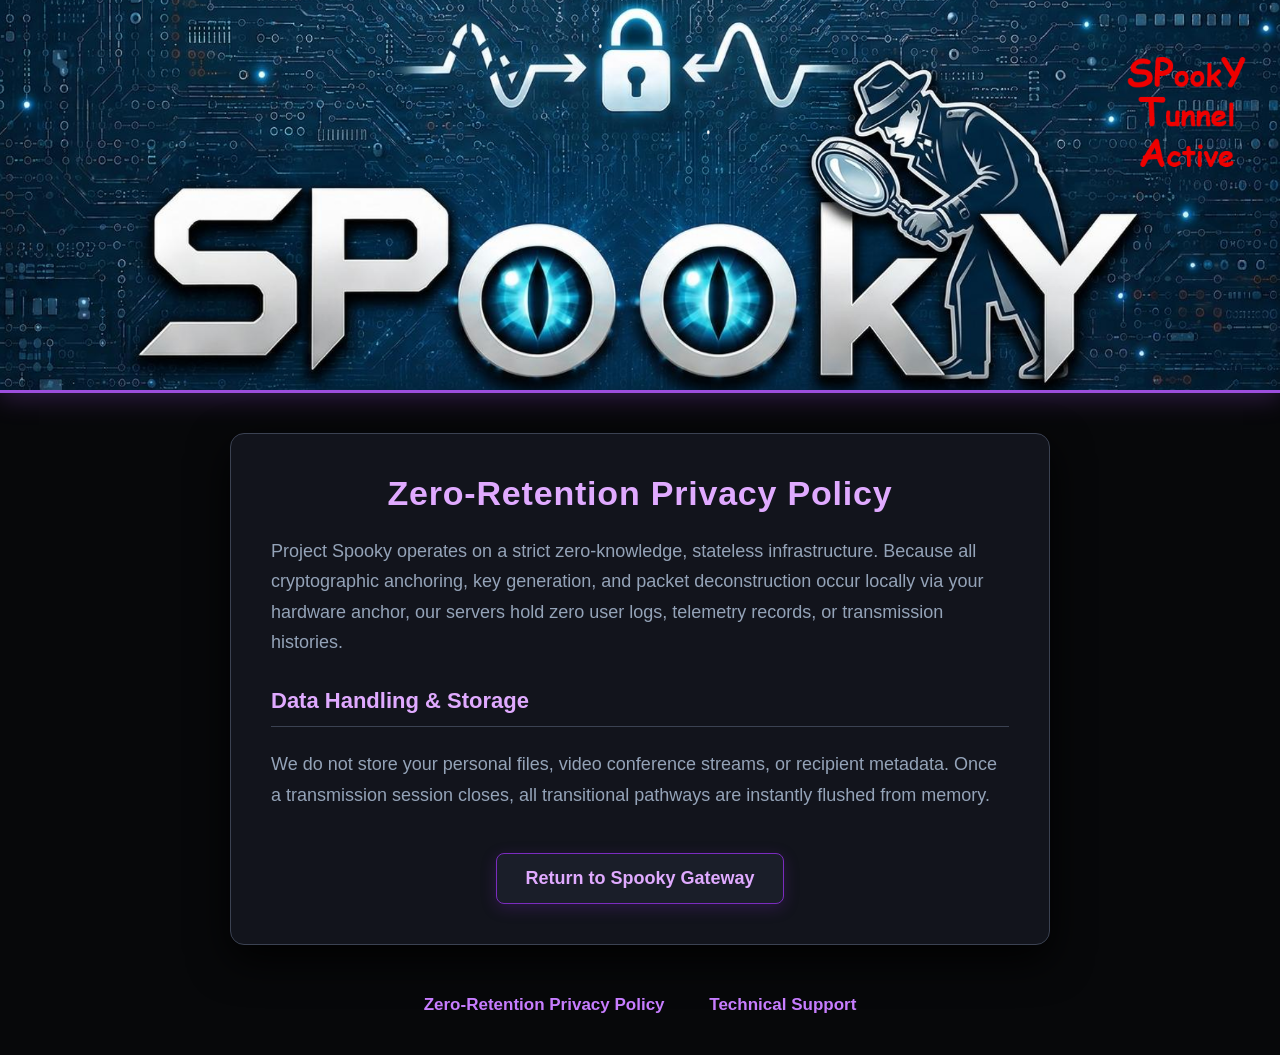
<file: privacy.html>
<!DOCTYPE html>
<html lang="en">
<head>
    <meta charset="UTF-8">
    <meta name="viewport" content="width=device-width, initial-scale=1.0">
    <title>Spookyfied.com | Zero-Retention Privacy Policy</title>
    <style>
        body { font-family: 'Segoe UI', Tahoma, Geneva, Verdana, sans-serif; background-color: #07080a; color: #d1d5db; margin: 0; padding: 0; text-align: center; font-size: 18px; }
        
        .module-banner { background-color: #121316; padding: 0; border-bottom: 3px solid #9d4edd; width: 100%; box-sizing: border-box; overflow: hidden; box-shadow: 0 4px 25px rgba(157, 78, 221, 0.3); }
        .module-banner img { width: 100%; height: auto; display: block; margin: 0; object-fit: cover; }

        .container { max-width: 820px; margin: 40px auto; padding: 40px; background: #12141c; border-radius: 14px; border: 1px solid #3b4252; box-shadow: 0 15px 40px rgba(0,0,0,0.9); box-sizing: border-box; text-align: left; }
        h1 { color: #e0aaff; font-size: 34px; margin-top: 0; text-align: center; letter-spacing: 0.8px; }
        h3 { color: #e0aaff; border-bottom: 1px solid #3b4252; padding-bottom: 12px; margin-top: 30px; font-size: 22px; }
        p { color: #94a3b8; line-height: 1.7; font-size: 18px; }
        
        .btn-secondary { display: inline-block; background: #1a1e29; color: #e0aaff; border: 1px solid #7b2cbf; padding: 14px 28px; margin-top: 25px; text-decoration: none; font-weight: 700; border-radius: 8px; font-size: 18px; transition: all 0.25s ease; box-shadow: 0 4px 15px rgba(123, 44, 191, 0.25); }
        .btn-secondary:hover { background: #252b3b; color: #ffffff; border-color: #9d4edd; box-shadow: 0 0 25px rgba(157, 78, 221, 0.8), inset 0 0 10px rgba(157, 78, 221, 0.4); }
        
        .footer-links { margin-top: 50px; font-size: 17px; text-align: center; padding-bottom: 40px; }
        .footer-links a { color: #c77dff; margin: 0 20px; text-decoration: none; font-weight: 600; }
        .footer-links a:hover { color: #e0aaff; text-shadow: 0 0 8px rgba(157, 78, 221, 0.5); }
    </style>
</head>
<body>

    <div class="module-banner">
        <img src="spooky_banner.png" alt="Spooky Operations Banner">
    </div>

    <div class="container">
        <h1>Zero-Retention Privacy Policy</h1>
        <p>Project Spooky operates on a strict zero-knowledge, stateless infrastructure. Because all cryptographic anchoring, key generation, and packet deconstruction occur locally via your hardware anchor, our servers hold zero user logs, telemetry records, or transmission histories.</p>
        
        <h3>Data Handling & Storage</h3>
        <p>We do not store your personal files, video conference streams, or recipient metadata. Once a transmission session closes, all transitional pathways are instantly flushed from memory.</p>
        
        <div style="text-align: center;">
            <a href="index.html" class="btn-secondary">Return to Spooky Gateway</a>
        </div>
    </div>

    <div class="footer-links">
        <a href="privacy.html">Zero-Retention Privacy Policy</a>
        <a href="support.html">Technical Support</a>
    </div>

</body>
</html>
</file>
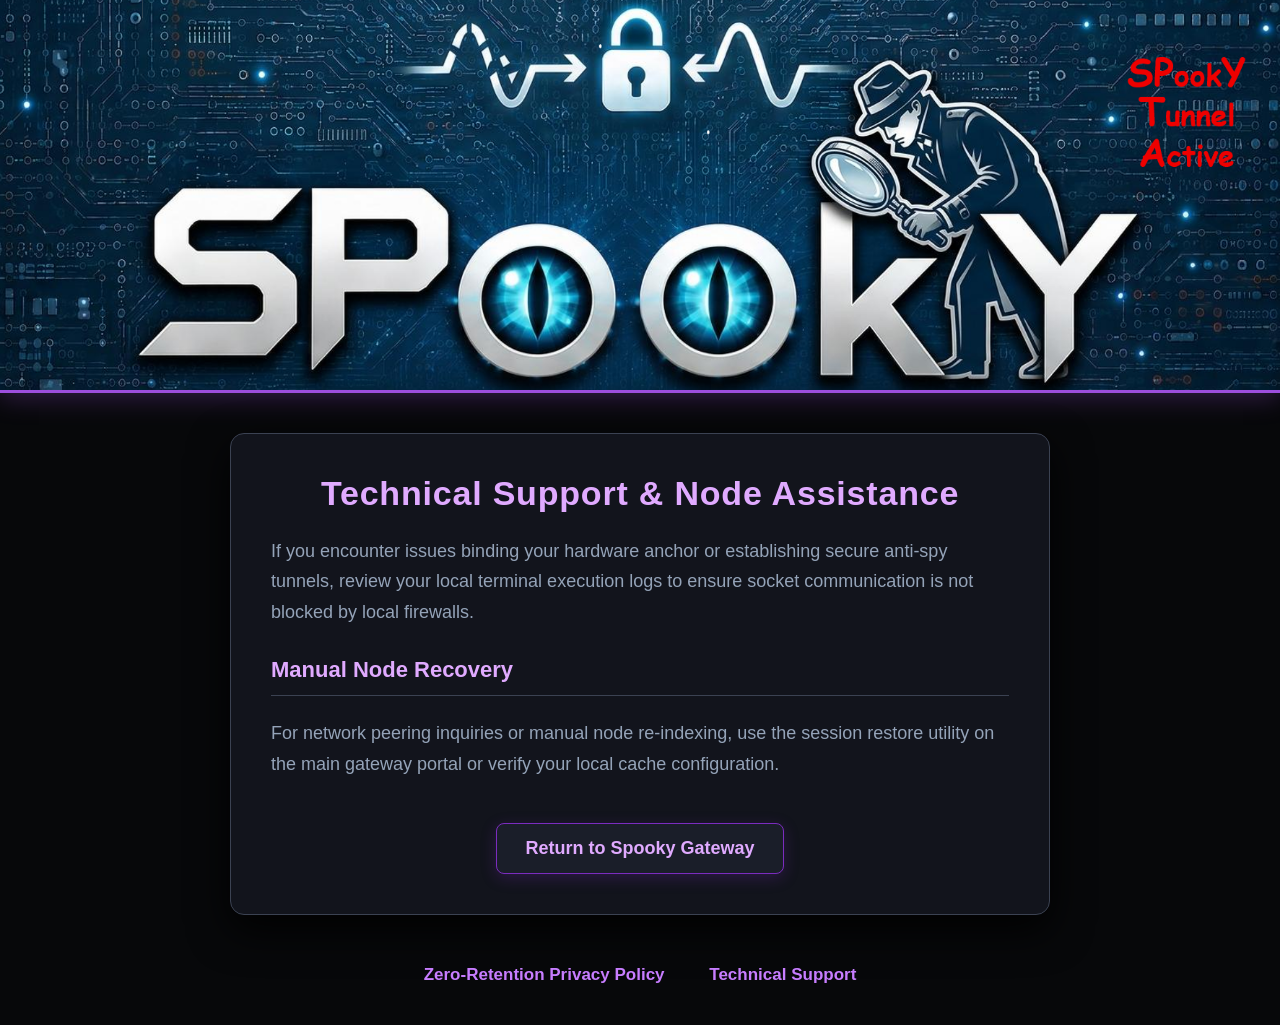
<file: support.html>
<!DOCTYPE html>
<html lang="en">
<head>
    <meta charset="UTF-8">
    <meta name="viewport" content="width=device-width, initial-scale=1.0">
    <title>Spookyfied.com | Technical Support</title>
    <style>
        body { font-family: 'Segoe UI', Tahoma, Geneva, Verdana, sans-serif; background-color: #07080a; color: #d1d5db; margin: 0; padding: 0; text-align: center; font-size: 18px; }
        
        .module-banner { background-color: #121316; padding: 0; border-bottom: 3px solid #9d4edd; width: 100%; box-sizing: border-box; overflow: hidden; box-shadow: 0 4px 25px rgba(157, 78, 221, 0.3); }
        .module-banner img { width: 100%; height: auto; display: block; margin: 0; object-fit: cover; }

        .container { max-width: 820px; margin: 40px auto; padding: 40px; background: #12141c; border-radius: 14px; border: 1px solid #3b4252; box-shadow: 0 15px 40px rgba(0,0,0,0.9); box-sizing: border-box; text-align: left; }
        h1 { color: #e0aaff; font-size: 34px; margin-top: 0; text-align: center; letter-spacing: 0.8px; }
        h3 { color: #e0aaff; border-bottom: 1px solid #3b4252; padding-bottom: 12px; margin-top: 30px; font-size: 22px; }
        p { color: #94a3b8; line-height: 1.7; font-size: 18px; }
        
        .btn-secondary { display: inline-block; background: #1a1e29; color: #e0aaff; border: 1px solid #7b2cbf; padding: 14px 28px; margin-top: 25px; text-decoration: none; font-weight: 700; border-radius: 8px; font-size: 18px; transition: all 0.25s ease; box-shadow: 0 4px 15px rgba(123, 44, 191, 0.25); }
        .btn-secondary:hover { background: #252b3b; color: #ffffff; border-color: #9d4edd; box-shadow: 0 0 25px rgba(157, 78, 221, 0.8), inset 0 0 10px rgba(157, 78, 221, 0.4); }
        
        .footer-links { margin-top: 50px; font-size: 17px; text-align: center; padding-bottom: 40px; }
        .footer-links a { color: #c77dff; margin: 0 20px; text-decoration: none; font-weight: 600; }
        .footer-links a:hover { color: #e0aaff; text-shadow: 0 0 8px rgba(157, 78, 221, 0.5); }
    </style>
</head>
<body>

    <div class="module-banner">
        <img src="spooky_banner.png" alt="Spooky Operations Banner">
    </div>

    <div class="container">
        <h1>Technical Support & Node Assistance</h1>
        <p>If you encounter issues binding your hardware anchor or establishing secure anti-spy tunnels, review your local terminal execution logs to ensure socket communication is not blocked by local firewalls.</p>
        
        <h3>Manual Node Recovery</h3>
        <p>For network peering inquiries or manual node re-indexing, use the session restore utility on the main gateway portal or verify your local cache configuration.</p>
        
        <div style="text-align: center;">
            <a href="index.html" class="btn-secondary">Return to Spooky Gateway</a>
        </div>
    </div>

    <div class="footer-links">
        <a href="privacy.html">Zero-Retention Privacy Policy</a>
        <a href="support.html">Technical Support</a>
    </div>

</body>
</html>
</file>
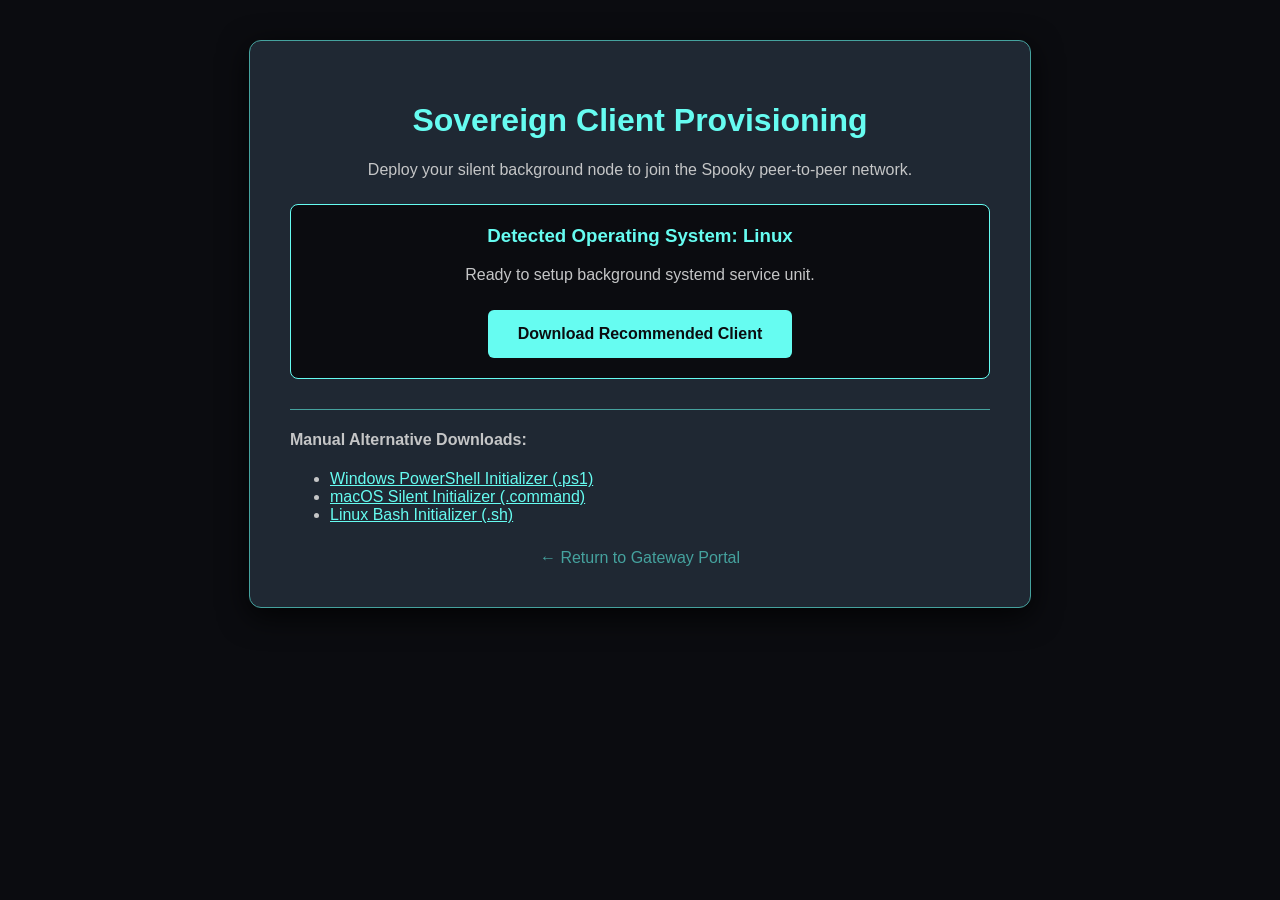
<file: SpookYFied.com/downloads.html>
<!DOCTYPE html>
<html lang="en">
<head>
    <meta charset="UTF-8">
    <meta name="viewport" content="width=device-width, initial-scale=1.0">
    <title>SpookyFied.com - Sovereign Client Download</title>
    <style>
        :root {
            --bg-color: #0b0c10;
            --card-bg: #1f2833;
            --accent-cyan: #66fcf1;
            --accent-teal: #45a29e;
            --text-main: #c5c6c7;
            --text-bright: #ffffff;
        }
        body {
            font-family: 'Segoe UI', Tahoma, Geneva, Verdana, sans-serif;
            background-color: var(--bg-color);
            color: var(--text-main);
            margin: 0;
            padding: 40px;
            display: flex;
            flex-direction: column;
            align-items: center;
        }
        .container {
            background-color: var(--card-bg);
            max-width: 700px;
            width: 100%;
            padding: 40px;
            border-radius: 12px;
            border: 1px solid var(--accent-teal);
            box-shadow: 0 8px 30px rgba(0, 0, 0, 0.8);
            text-align: center;
        }
        h1 { color: var(--accent-cyan); }
        .highlight-box {
            background: #0b0c10;
            border: 1px solid var(--accent-cyan);
            padding: 20px;
            border-radius: 8px;
            margin: 25px 0;
        }
        button {
            background-color: var(--accent-cyan);
            color: var(--bg-color);
            font-weight: bold;
            padding: 15px 30px;
            border: none;
            border-radius: 6px;
            font-size: 16px;
            cursor: pointer;
            margin-top: 10px;
        }
        button:hover { background-color: var(--accent-teal); color: var(--text-bright); }
        .back-link { display: block; margin-top: 25px; color: var(--accent-teal); text-decoration: none; }
        .back-link:hover { color: var(--accent-cyan); }
    </style>
</head>
<body>
    <div class="container">
        <h1>Sovereign Client Provisioning</h1>
        <p>Deploy your silent background node to join the Spooky peer-to-peer network.</p>

        <div class="highlight-box">
            <h3 id="detectedOS" style="color: #66fcf1; margin-top:0;">Detecting System Architecture...</h3>
            <p id="osInstructions">Checking your operating system headers to select the correct initializer script.</p>
            <button id="downloadBtn" onclick="triggerDownload()">Download Recommended Client</button>
        </div>

        <div style="text-align: left; margin-top: 30px; border-top: 1px solid #45a29e; pt: 20px;">
            <h4>Manual Alternative Downloads:</h4>
            <ul>
                <li><a href="/SpookyInitializer.ps1" style="color:#66fcf1;" download>Windows PowerShell Initializer (.ps1)</a></li>
                <li><a href="/SpookyInitializer.command" style="color:#66fcf1;" download>macOS Silent Initializer (.command)</a></li>
                <li><a href="/SpookyInitializer.sh" style="color:#66fcf1;" download>Linux Bash Initializer (.sh)</a></li>
            </ul>
        </div>

        <a href="/" class="back-link">← Return to Gateway Portal</a>
    </div>

    <script>
        let targetFile = "SpookyInitializer.ps1";
        let targetName = "Windows PowerShell Installer";

        function detectUserOS() {
            const ua = navigator.userAgent;
            const osHeader = document.getElementById('detectedOS');
            const descHeader = document.getElementById('osInstructions');

            if (ua.indexOf("Win") !== -1) {
                targetFile = "SpookyInitializer.ps1";
                targetName = "Windows PowerShell Node Initializer";
                osHeader.textContent = "Detected Operating System: Windows";
                descHeader.textContent = "Ready to deploy background service and scheduled task integration.";
            } else if (ua.indexOf("Mac") !== -1) {
                targetFile = "SpookyInitializer.command";
                targetName = "macOS Terminal Initializer";
                osHeader.textContent = "Detected Operating System: macOS";
                descHeader.textContent = "Ready to configure sovereign launch daemons.";
            } else if (ua.indexOf("Linux") !== -1) {
                targetFile = "SpookyInitializer.sh";
                targetName = "Linux Bash Initializer";
                osHeader.textContent = "Detected Operating System: Linux";
                descHeader.textContent = "Ready to setup background systemd service unit.";
            } else {
                osHeader.textContent = "Architecture Detected: Universal";
                descHeader.textContent = "Select your specific platform package below.";
            }
        }

        function triggerDownload() {
            window.location.href = "/" + targetFile;
        }

        window.onload = detectUserOS;
    </script>
</body>
</html>
</file>
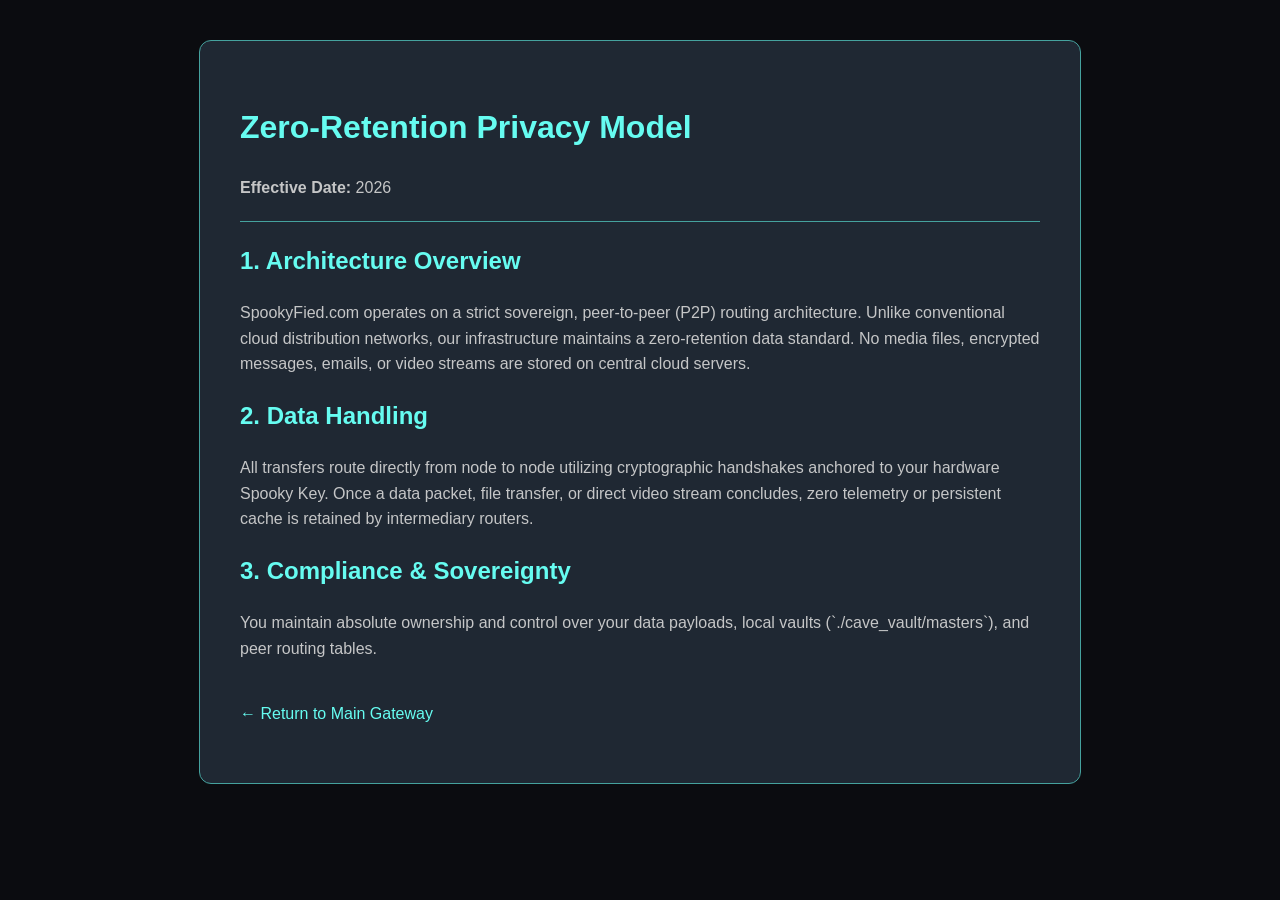
<file: SpookYFied.com/privacy.html>
<!DOCTYPE html>
<html lang="en">
<head>
    <meta charset="UTF-8">
    <title>SpookyFied.com - Zero-Retention Privacy Model</title>
    <style>
        body { font-family: 'Segoe UI', Tahoma, sans-serif; background: #0b0c10; color: #c5c6c7; margin: 0; padding: 40px; line-height: 1.6; }
        .container { background: #1f2833; max-width: 800px; margin: auto; padding: 40px; border-radius: 12px; border: 1px solid #45a29e; }
        h1, h2 { color: #66fcf1; }
        a { color: #66fcf1; text-decoration: none; }
        a:hover { text-decoration: underline; }
    </style>
</head>
<body>
    <div class="container">
        <h1>Zero-Retention Privacy Model</h1>
        <p><strong>Effective Date:</strong> 2026</p>
        <hr style="border:0; border-top:1px solid #45a29e; margin: 20px 0;">
        
        <h2>1. Architecture Overview</h2>
        <p>SpookyFied.com operates on a strict sovereign, peer-to-peer (P2P) routing architecture. Unlike conventional cloud distribution networks, our infrastructure maintains a zero-retention data standard. No media files, encrypted messages, emails, or video streams are stored on central cloud servers.</p>

        <h2>2. Data Handling</h2>
        <p>All transfers route directly from node to node utilizing cryptographic handshakes anchored to your hardware Spooky Key. Once a data packet, file transfer, or direct video stream concludes, zero telemetry or persistent cache is retained by intermediary routers.</p>

        <h2>3. Compliance & Sovereignty</h2>
        <p>You maintain absolute ownership and control over your data payloads, local vaults (`./cave_vault/masters`), and peer routing tables.</p>

        <p style="margin-top: 40px;"><a href="/">← Return to Main Gateway</a></p>
    </div>
</body>
</html>
</file>
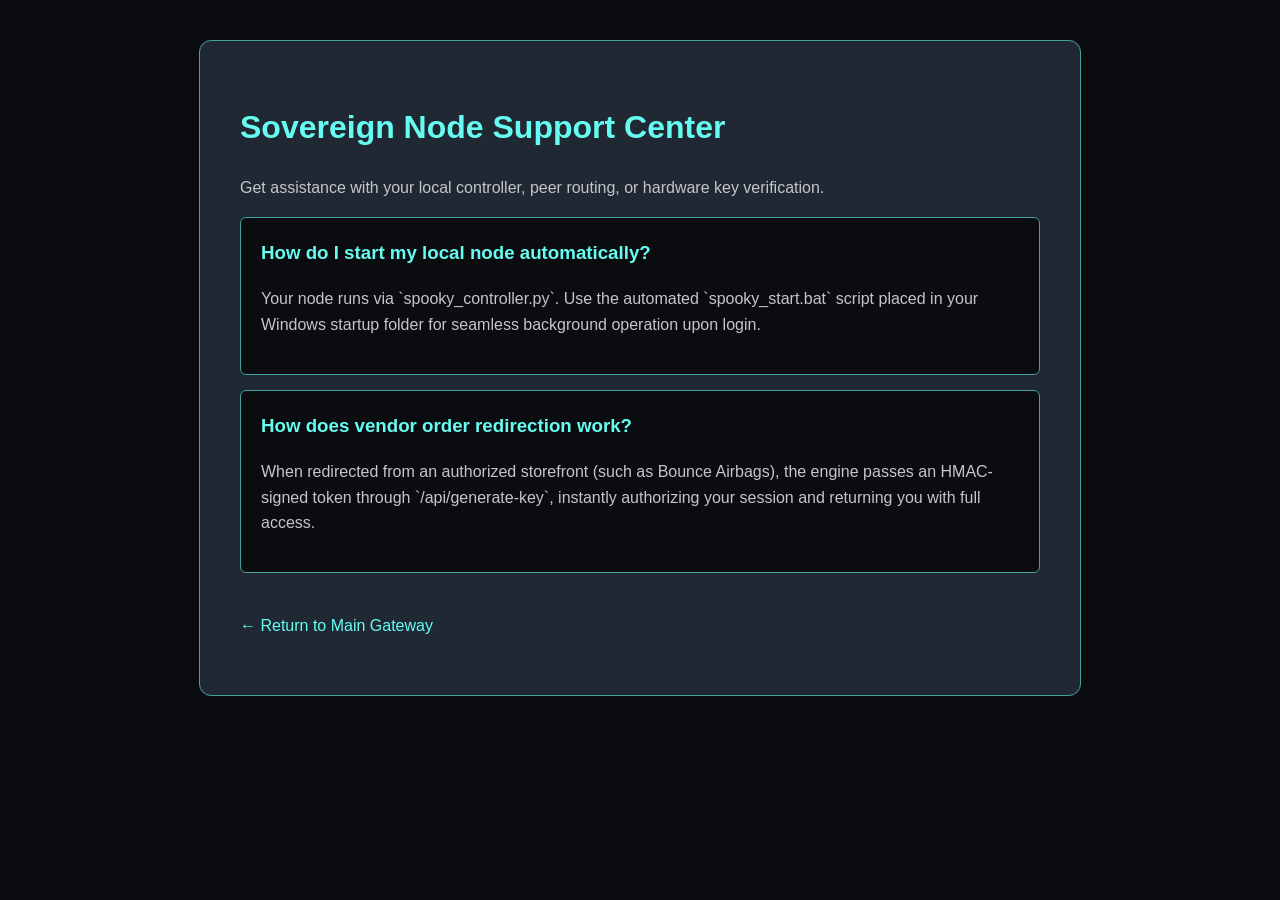
<file: SpookYFied.com/support.html>
<!DOCTYPE html>
<html lang="en">
<head>
    <meta charset="UTF-8">
    <title>SpookyFied.com - Node Support Center</title>
    <style>
        body { font-family: 'Segoe UI', Tahoma, sans-serif; background: #0b0c10; color: #c5c6c7; margin: 0; padding: 40px; line-height: 1.6; }
        .container { background: #1f2833; max-width: 800px; margin: auto; padding: 40px; border-radius: 12px; border: 1px solid #45a29e; }
        h1, h2 { color: #66fcf1; }
        .faq-box { background: #0b0c10; border: 1px solid #45a29e; padding: 20px; border-radius: 6px; margin: 15px 0; }
        a { color: #66fcf1; text-decoration: none; }
    </style>
</head>
<body>
    <div class="container">
        <h1>Sovereign Node Support Center</h1>
        <p>Get assistance with your local controller, peer routing, or hardware key verification.</p>
        
        <div class="faq-box">
            <h3 style="color:#66fcf1; margin-top:0;">How do I start my local node automatically?</h3>
            <p>Your node runs via `spooky_controller.py`. Use the automated `spooky_start.bat` script placed in your Windows startup folder for seamless background operation upon login.</p>
        </div>

        <div class="faq-box">
            <h3 style="color:#66fcf1; margin-top:0;">How does vendor order redirection work?</h3>
            <p>When redirected from an authorized storefront (such as Bounce Airbags), the engine passes an HMAC-signed token through `/api/generate-key`, instantly authorizing your session and returning you with full access.</p>
        </div>

        <p style="margin-top: 40px;"><a href="/">← Return to Main Gateway</a></p>
    </div>
</body>
</html>
</file>
